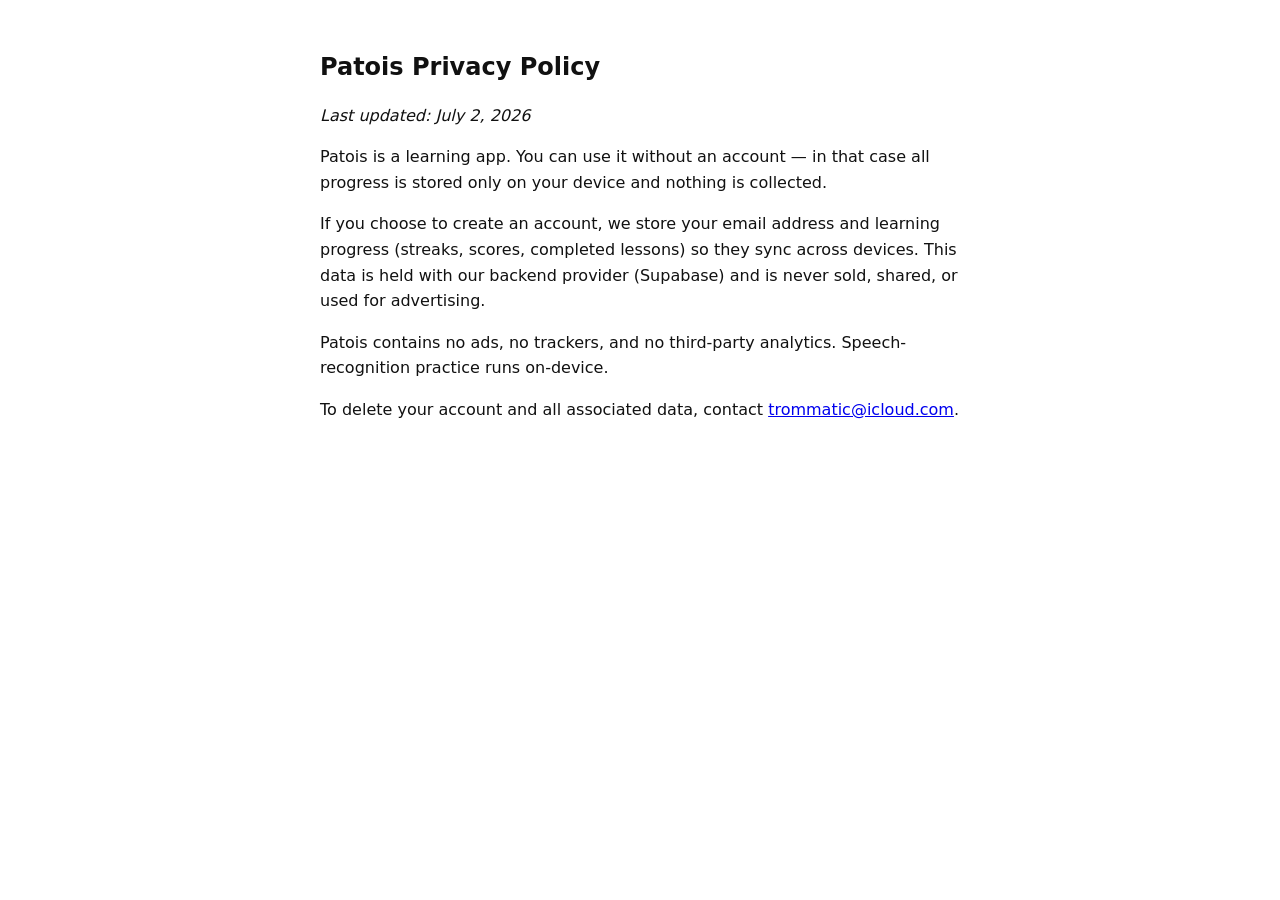
<file: privacy.html>
<!DOCTYPE html>
<html lang="en">
<head>
<meta charset="UTF-8">
<meta name="viewport" content="width=device-width, initial-scale=1">
<title>Privacy Policy — Patois</title>
<style>
body{font-family:-apple-system,system-ui,sans-serif;max-width:640px;margin:0 auto;padding:2rem 1.25rem;line-height:1.6;color:#111;background:#fff}
@media (prefers-color-scheme:dark){body{color:#e8e8e8;background:#111}a{color:#9cf}}
h1{font-size:1.5rem}
</style>
</head>
<body>
<h1>Patois Privacy Policy</h1>
<p><em>Last updated: July 2, 2026</em></p>
<p>Patois is a learning app. You can use it without an account — in that case all progress is stored only on your device and nothing is collected.</p>
<p>If you choose to create an account, we store your email address and learning progress (streaks, scores, completed lessons) so they sync across devices. This data is held with our backend provider (Supabase) and is never sold, shared, or used for advertising.</p>
<p>Patois contains no ads, no trackers, and no third-party analytics. Speech-recognition practice runs on-device.</p>
<p>To delete your account and all associated data, contact <a href="mailto:trommatic@icloud.com">trommatic@icloud.com</a>.</p>
</body>
</html>
</file>
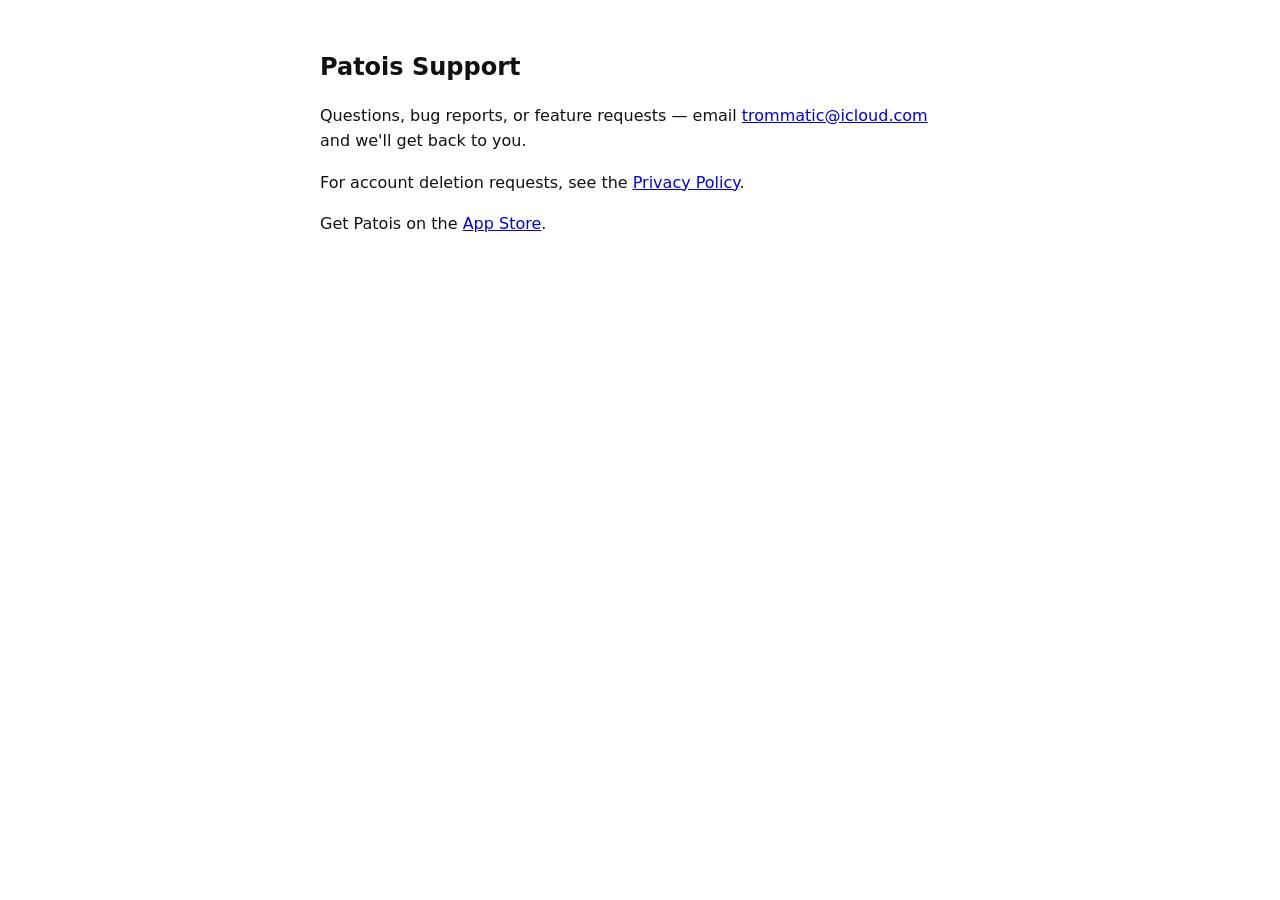
<file: support.html>
<!DOCTYPE html>
<html lang="en">
<head>
<meta charset="UTF-8">
<meta name="viewport" content="width=device-width, initial-scale=1">
<title>Support — Patois</title>
<style>
body{font-family:-apple-system,system-ui,sans-serif;max-width:640px;margin:0 auto;padding:2rem 1.25rem;line-height:1.6;color:#111;background:#fff}
@media (prefers-color-scheme:dark){body{color:#e8e8e8;background:#111}a{color:#9cf}}
h1{font-size:1.5rem}
</style>
</head>
<body>
<h1>Patois Support</h1>
<p>Questions, bug reports, or feature requests — email <a href="mailto:trommatic@icloud.com">trommatic@icloud.com</a> and we'll get back to you.</p>
<p>For account deletion requests, see the <a href="/privacy.html">Privacy Policy</a>.</p>
<p>Get Patois on the <a href="https://apps.apple.com/app/id6783501611" target="_blank" rel="noopener">App Store</a>.</p>
</body>
</html>
</file>
